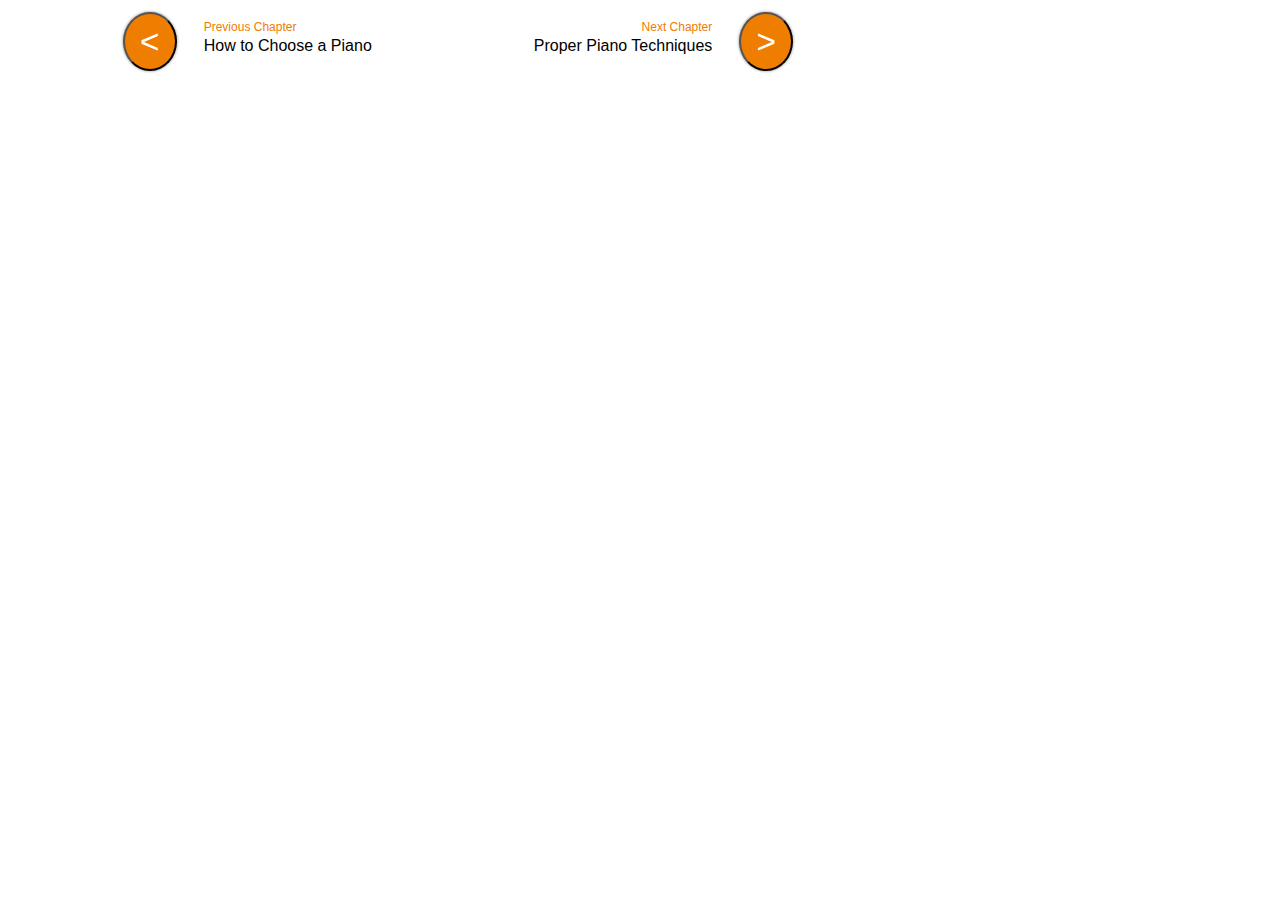
<file: index.html>
<html>
<head>
    <meta name="viewport" content="width=device-width, initial-scale=1, maximum-scale=1, minimum-scale=1, user-scalable=no" />

    <link rel="stylesheet" href="stylesheet.css" />
</head>
<body>

<div class="nav-piano-gui">
    <div class="navigation-piano-guide">        
        <button class="navigation-button-piano-guide">
            <a href="#">&lt;</a>
        </button>
    </div>
        <div class="navigation-previous">
            <p class="navigation-headline">Previous Chapter</p>
            How to Choose a Piano
        </div>
        <div class="navigation-next">
            <p class="navigation-headline">Next Chapter</p>
            Proper Piano Techniques
        </div>
    <div class="navigation-piano-guide">        
        <button class="navigation-button-piano-guide">
            <a href="#">&gt;</a>
        </button>
    </div>
</div>
</body>
</html>
</file>
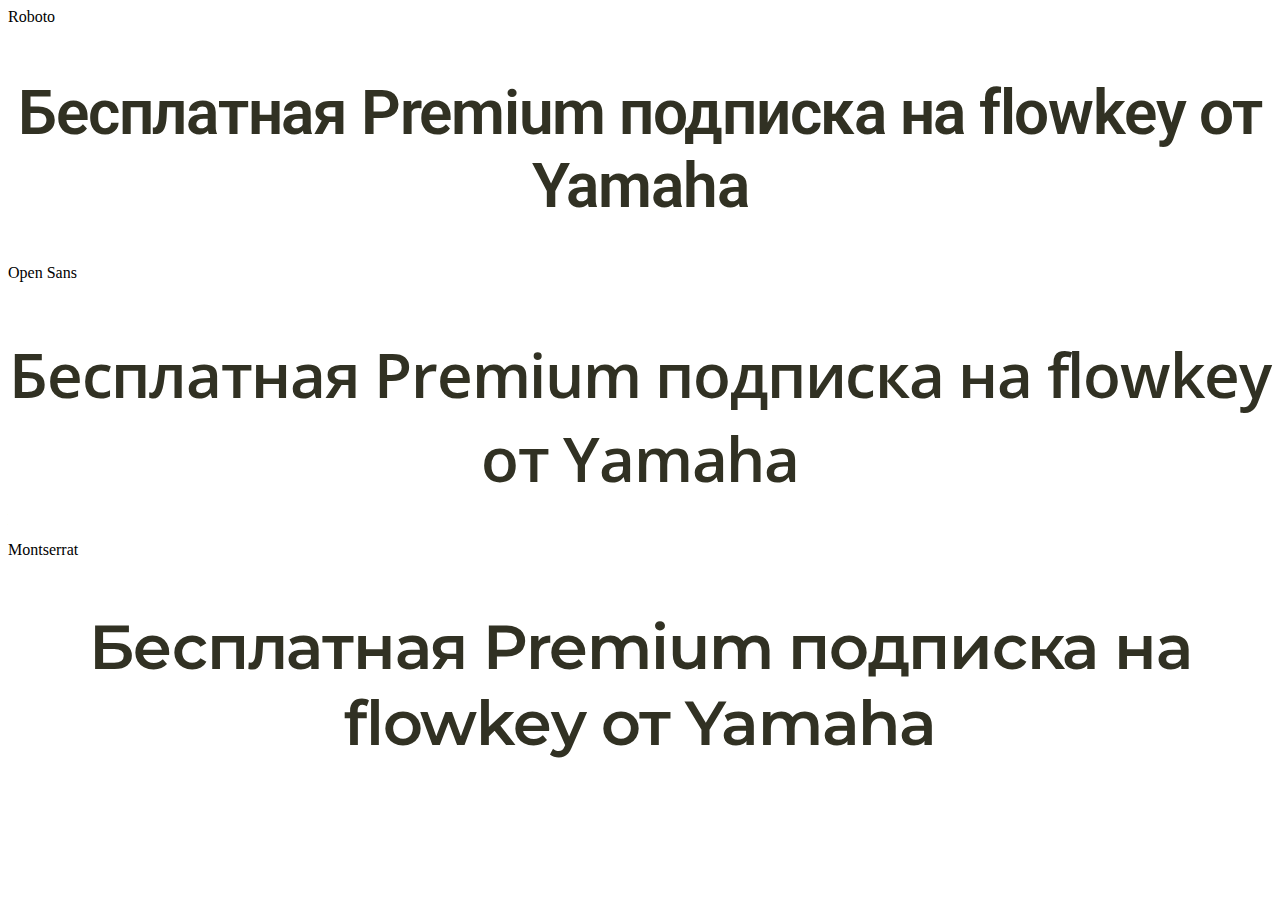
<file: fonts/font-test.html>
<html>
<head>
    <meta name="viewport" content="width=device-width, initial-scale=1, maximum-scale=1, minimum-scale=1, user-scalable=no" />

    <link rel="stylesheet" href="stylesheet2.css" />
    <style>
            @import url('https://fonts.googleapis.com/css?family=Roboto&display=swap');
            @import url('https://fonts.googleapis.com/css?family=Open+Sans&display=swap');
            @import url('https://fonts.googleapis.com/css?family=Montserrat&display=swap');
            @import url('https://fonts.googleapis.com/css?family=Raleway&display=swap');
            @import url('https://fonts.googleapis.com/css?family=Maven+Pro&display=swap');
</style>

    </style>
</head>
<body>

    <p>Roboto</p>
    <h1 style="font-family:'roboto'">Бесплатная Premium подписка на flowkey от Yamaha</h1>
    <p>Open Sans</p>
    <h1 style="font-family:'Open Sans'">Бесплатная Premium подписка на flowkey от Yamaha</h1>
    <p>Montserrat</p>
    <h1 style="font-family:'Montserrat'">Бесплатная Premium подписка на flowkey от Yamaha</h1>

    

</body>
</html>
</file>
<file: stylesheet.css>
body {
  font-family: 'maven-light', sans-serif;
}

.nav-piano-gui
{
max-width: 900px;
display: flex;
align-items: center;
justify-content: center;
}

.navigation-piano-guide
{
  height: 0;
  width: 6%;
  display: inline-block;
  margin-top: -2.5em;
}

@media screen and (max-width: 766px) {
  .navigation-piano-guide
  {
    width: 15%;
    margin-top: -2em;
  }
}

.navigation-button-piano-guide
{
  cursor: pointer;
  border-radius: 100%;
  background-color: #EF7D00;
  /* border: 2px solid #EF7D00; */
  color: #FFF;
  height: 0;
  width: 100%;
  display: inline-block;
  box-shadow: 0 0 3px gray;
  padding-bottom: 100%;
}

.navigation-button-piano-guide:hover
{
  background-color: #fff;
  -webkit-transition-duration: 1s; /* Safari */
  transition-duration: 1s;
}

.navigation-button-piano-guide:focus
{
  outline: 0;

}

.navigation-button-piano-guide a
{
  display:block;
  width:100%;
	padding-top:50%;
  padding-bottom:50%;
  line-height:2.5em;
  font-size: 2.5em;
	margin-top: -1em;
  text-decoration: none;  
  text-align:center;
  color: #FFF;
}
@media screen and (max-width: 766px) {
  .navigation-button-piano-guide a
{
  line-height: 2em;
  font-size: 2em;
  margin-top: -0.75em;
}
}
.navigation-button-piano-guide a:hover
{
  color: #EF7D00;
  -webkit-transition-duration: 1s; /* Safari */
  transition-duration: 1s;
}

.navigation-previous
{
  padding-left: 3%;
  padding-right: 9%;
}
 @media screen and (max-width: 766px) {
   .navigation-previous
   {
     padding-left: 3.5%;
     padding-right: 3.5%;
   }
 }



.navigation-next
{
  padding-right: 3%;
  padding-left: 9%;
  text-align: right;
}
@media screen and (max-width: 766px) {
  .navigation-next
  {
    padding-right: 3.5%;
    padding-left: 3.5%;
  }
}

.navigation-headline
{
  color: #EF7D00;
  font-size: 0.75em;
  margin-bottom: 0.25em;
}
</file>
<file: fonts/stylesheet2.css>
body {
}

h1{
  margin-top: 50px;
  padding-bottom: 0px;
  font-size: 62px;
  text-align: center;
  font-weight: 600;
  color: rgba(36,36,21,0.94);
  letter-spacing: -0.02em;
}

.nav-piano-gui
{
max-width: 900px;
display: flex;
align-items: center;
justify-content: center;
}

.navigation-piano-guide
{
  height: 0;
  width: 6%;
  display: inline-block;
  margin-top: -2.5em;
}

@media screen and (max-width: 766px) {
  .navigation-piano-guide
  {
    width: 15%;
    margin-top: -2em;
  }
}

.navigation-button-piano-guide
{
  cursor: pointer;
  border-radius: 100%;
  background-color: #EF7D00;
  /* border: 2px solid #EF7D00; */
  color: #FFF;
  height: 0;
  width: 100%;
  display: inline-block;
  box-shadow: 0 0 3px gray;
  padding-bottom: 100%;
}

.navigation-button-piano-guide:hover
{
  background-color: #fff;
  -webkit-transition-duration: 1s; /* Safari */
  transition-duration: 1s;
}

.navigation-button-piano-guide:focus
{
  outline: 0;

}

.navigation-button-piano-guide a
{
  display:block;
  width:100%;
	padding-top:50%;
  padding-bottom:50%;
  line-height:2.5em;
  font-size: 2.5em;
	margin-top: -1em;
  text-decoration: none;  
  text-align:center;
  color: #FFF;
}
@media screen and (max-width: 766px) {
  .navigation-button-piano-guide a
{
  line-height: 2em;
  font-size: 2em;
  margin-top: -0.75em;
}
}
.navigation-button-piano-guide a:hover
{
  color: #EF7D00;
  -webkit-transition-duration: 1s; /* Safari */
  transition-duration: 1s;
}

.navigation-previous
{
  padding-left: 3%;
  padding-right: 9%;
}
 @media screen and (max-width: 766px) {
   .navigation-previous
   {
     padding-left: 3.5%;
     padding-right: 3.5%;
   }
 }



.navigation-next
{
  padding-right: 3%;
  padding-left: 9%;
  text-align: right;
}
@media screen and (max-width: 766px) {
  .navigation-next
  {
    padding-right: 3.5%;
    padding-left: 3.5%;
  }
}

.navigation-headline
{
  color: #EF7D00;
  font-size: 0.75em;
  margin-bottom: 0.25em;
}
</file>
